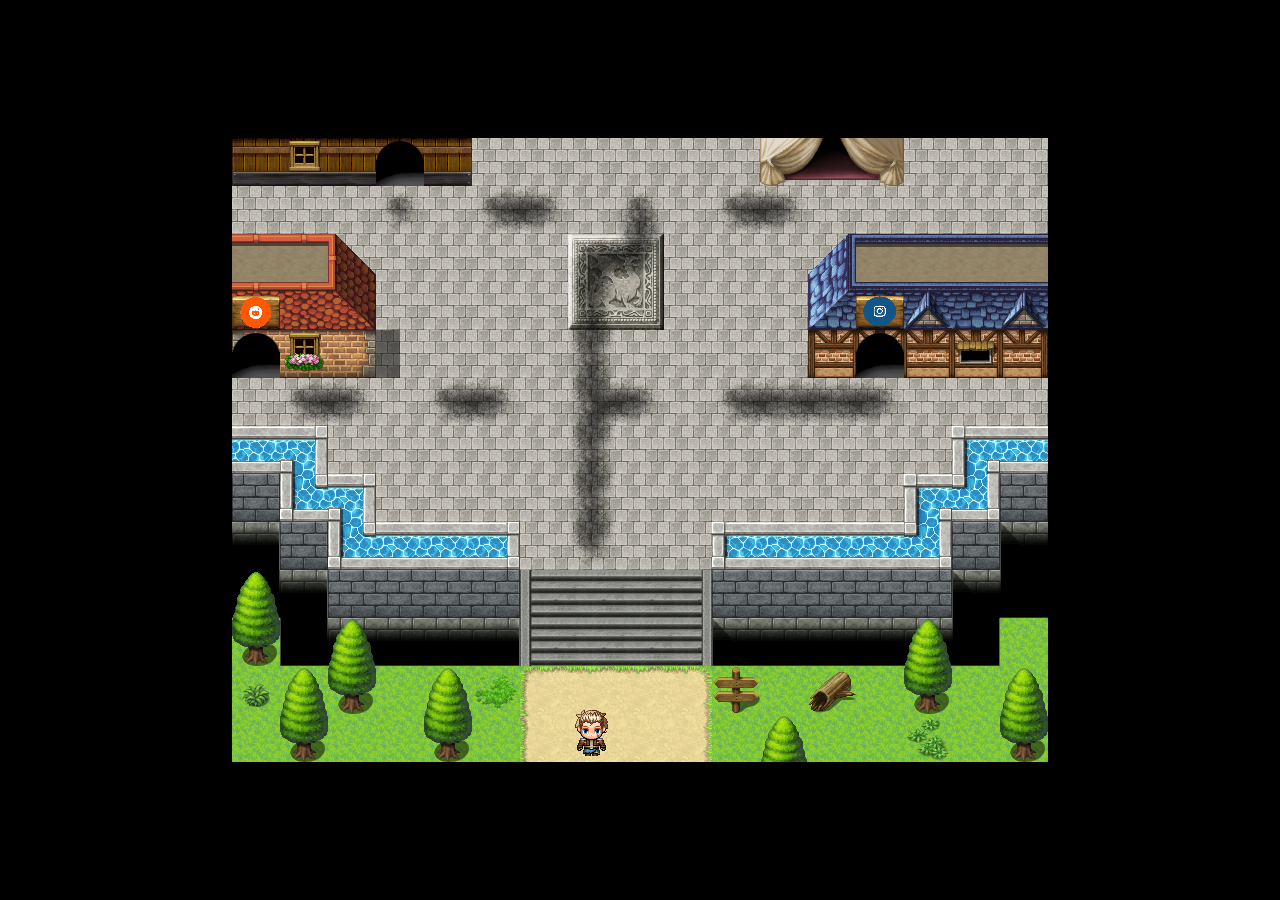
<file: Project1/www/index.html>
<!DOCTYPE html>
<html>
    <head>
        <meta charset="UTF-8">
        <meta name="apple-mobile-web-app-capable" content="yes">
        <meta name="apple-mobile-web-app-status-bar-style" content="black-translucent">
        <meta name="viewport" content="user-scalable=no">
        <link rel="icon" href="icon/icon.png" type="image/png">
        <link rel="apple-touch-icon" href="icon/icon.png">
        <link rel="stylesheet" type="text/css" href="fonts/gamefont.css">
        <title>Project1</title>
    </head>
    <body style="background-color: black">
        <script type="text/javascript" src="js/libs/pixi.js"></script>
        <script type="text/javascript" src="js/libs/pixi-tilemap.js"></script>
        <script type="text/javascript" src="js/libs/pixi-picture.js"></script>
        <script type="text/javascript" src="js/libs/fpsmeter.js"></script>
        <script type="text/javascript" src="js/libs/lz-string.js"></script>
        <script type="text/javascript" src="js/libs/iphone-inline-video.browser.js"></script>
        <script type="text/javascript" src="js/rpg_core.js"></script>
        <script type="text/javascript" src="js/rpg_managers.js"></script>
        <script type="text/javascript" src="js/rpg_objects.js"></script>
        <script type="text/javascript" src="js/rpg_scenes.js"></script>
        <script type="text/javascript" src="js/rpg_sprites.js"></script>
        <script type="text/javascript" src="js/rpg_windows.js"></script>
        <script type="text/javascript" src="js/plugins.js"></script>
        <script type="text/javascript" src="js/main.js"></script>
    </body>
</html>
</file>
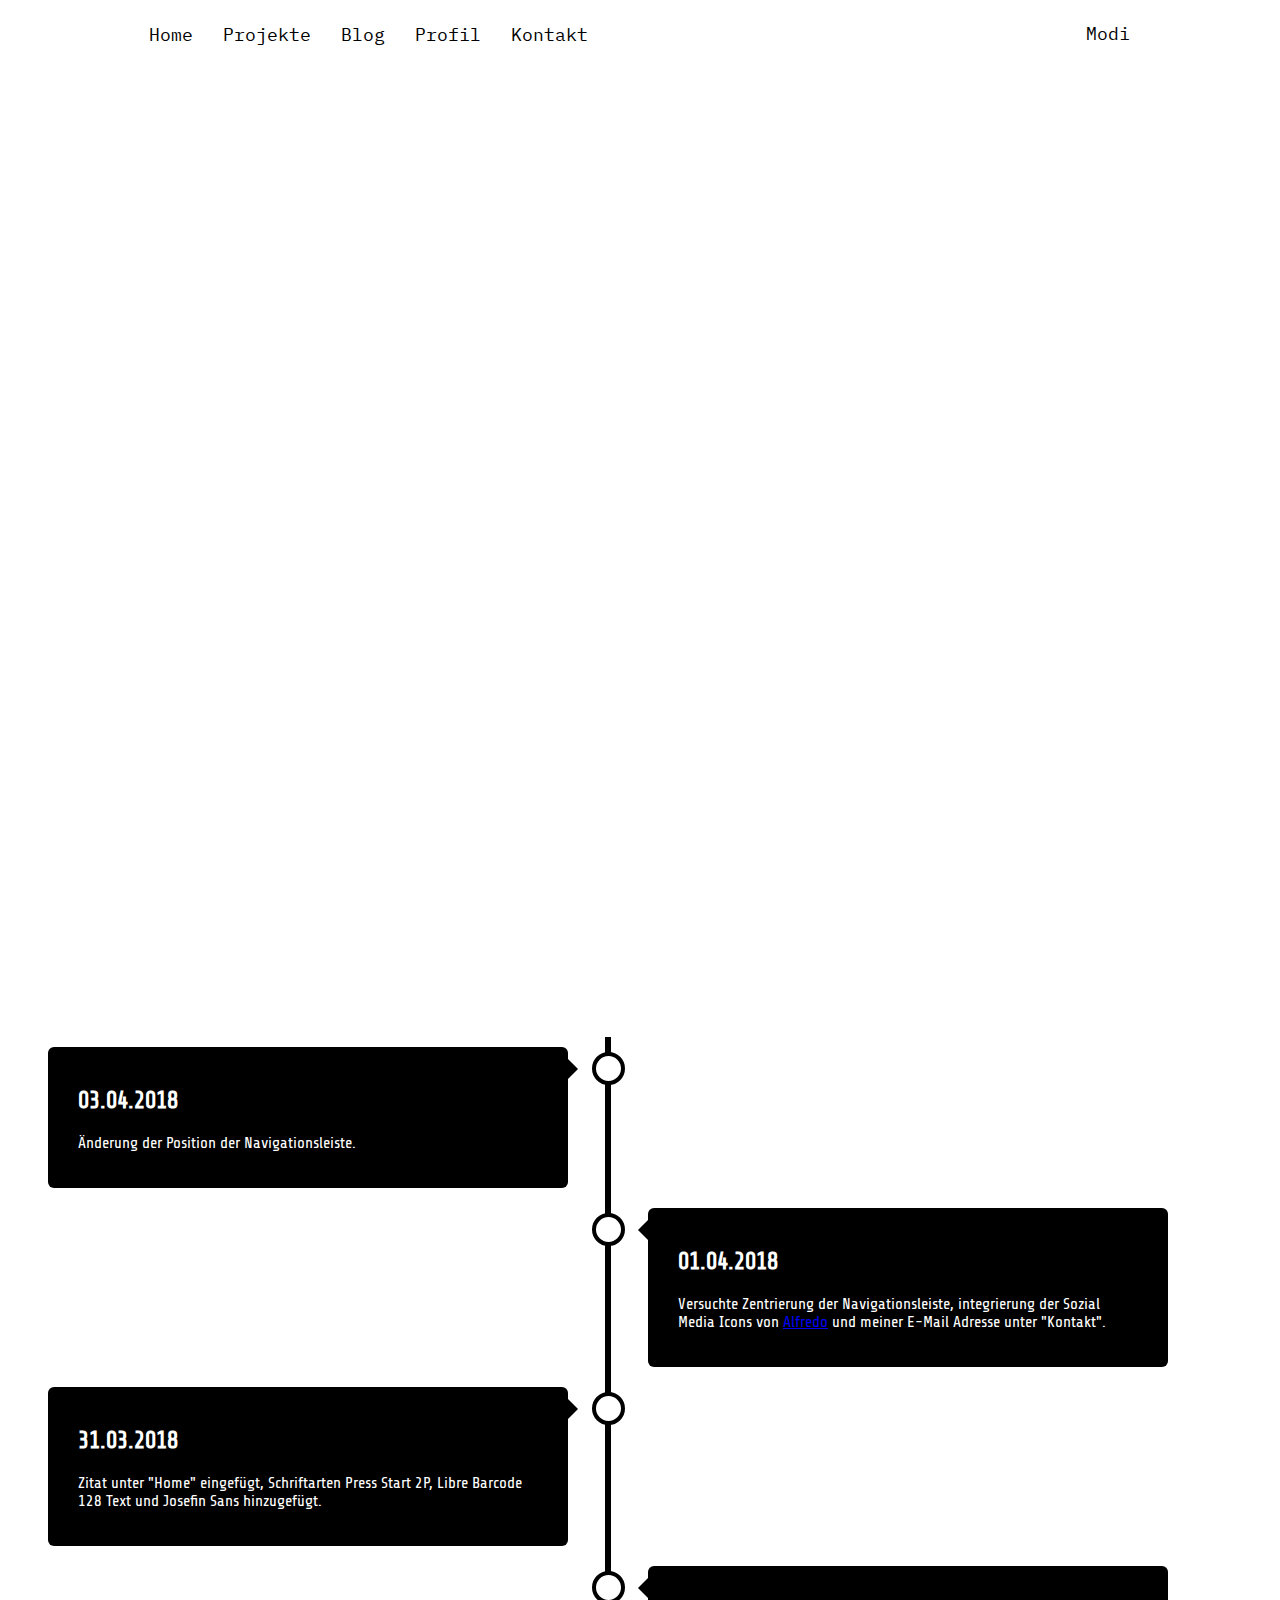
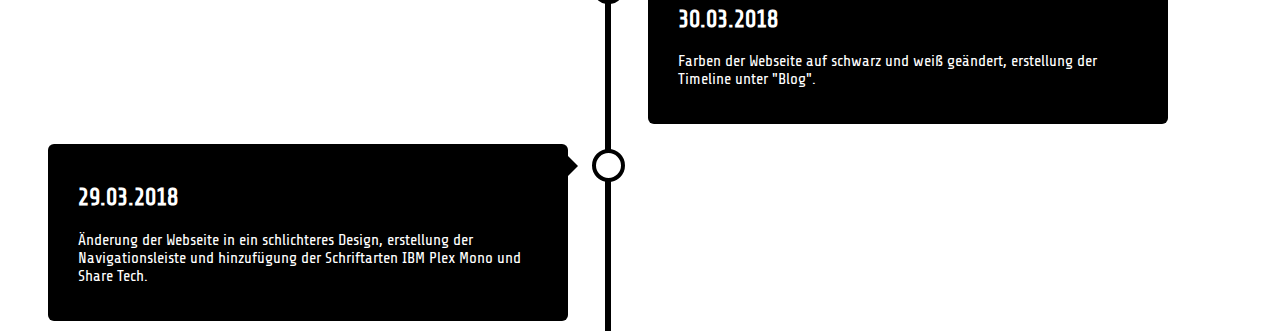
<file: html/blog.html>
<!doctype html>
<html lang="de">
  <head>
    <meta charset="utf-8">
    <meta name="viewport" content="width=device-width, initial-scale=1.0">
           <link rel="stylesheet" href="/css/index.css">
            <link rel="stylesheet" href="/css/blog.css">
            <link href="https://fonts.googleapis.com/css?family=IBM+Plex+Mono|Share+Tech" rel="stylesheet">
        <div id="navbar">
            <a href="/index.html">Home</a>
            <a href="#projeckte">Projekte</a>
            <a href="/html/blog.html">Blog</a>
            <a href="/html/profil.html">Profil</a>
            <a href="/html/kontakt.html">Kontakt</a>
    <div class="dropdown">
        <button class="dropbtn">Modi
            <i class="fa fa-caret-down"></i>
        </button>
        <div class="dropdown-content">
            <a href="/index.html">Business</a>
            <a href="/html/main_rpg.html">Pixel</a>
            <a href="Project1/www/index.html">RPG</a>
        </div>
    </div> 
    </div>
      </head>
    <br>
  <body>
    <div class="timeline">
        <div class="container left">
    <div class="content">
      <h2>03.04.2018</h2>
      <p>Änderung der Position der Navigationsleiste.</p>
    </div>
  </div>
        <div class="container right">
    <div class="content">
      <h2>01.04.2018</h2>
      <p>Versuchte Zentrierung der Navigationsleiste, integrierung der Sozial Media Icons von <a href="https://www.iconfinder.com/AlfredoCreates">Alfredo</a> und meiner E-Mail Adresse unter "Kontakt".</p>
    </div>
  </div>
  <div class="container left">
    <div class="content">
      <h2>31.03.2018</h2>
      <p>Zitat unter "Home" eingefügt, Schriftarten Press Start 2P, Libre Barcode 128 Text und Josefin Sans hinzugefügt. </p>
    </div>
  </div>
  <div class="container right">
    <div class="content">
      <h2>30.03.2018</h2>
      <p>Farben der Webseite auf schwarz und weiß geändert, erstellung der Timeline unter "Blog".  </p>
    </div>
  </div>
        <div class="container left">
    <div class="content">
      <h2>29.03.2018</h2>
      <p>Änderung der Webseite in ein schlichteres Design, erstellung der Navigationsleiste und hinzufügung der Schriftarten IBM Plex Mono und Share Tech.</p>
    </div>
  </div>
</div>
</body>
</file>
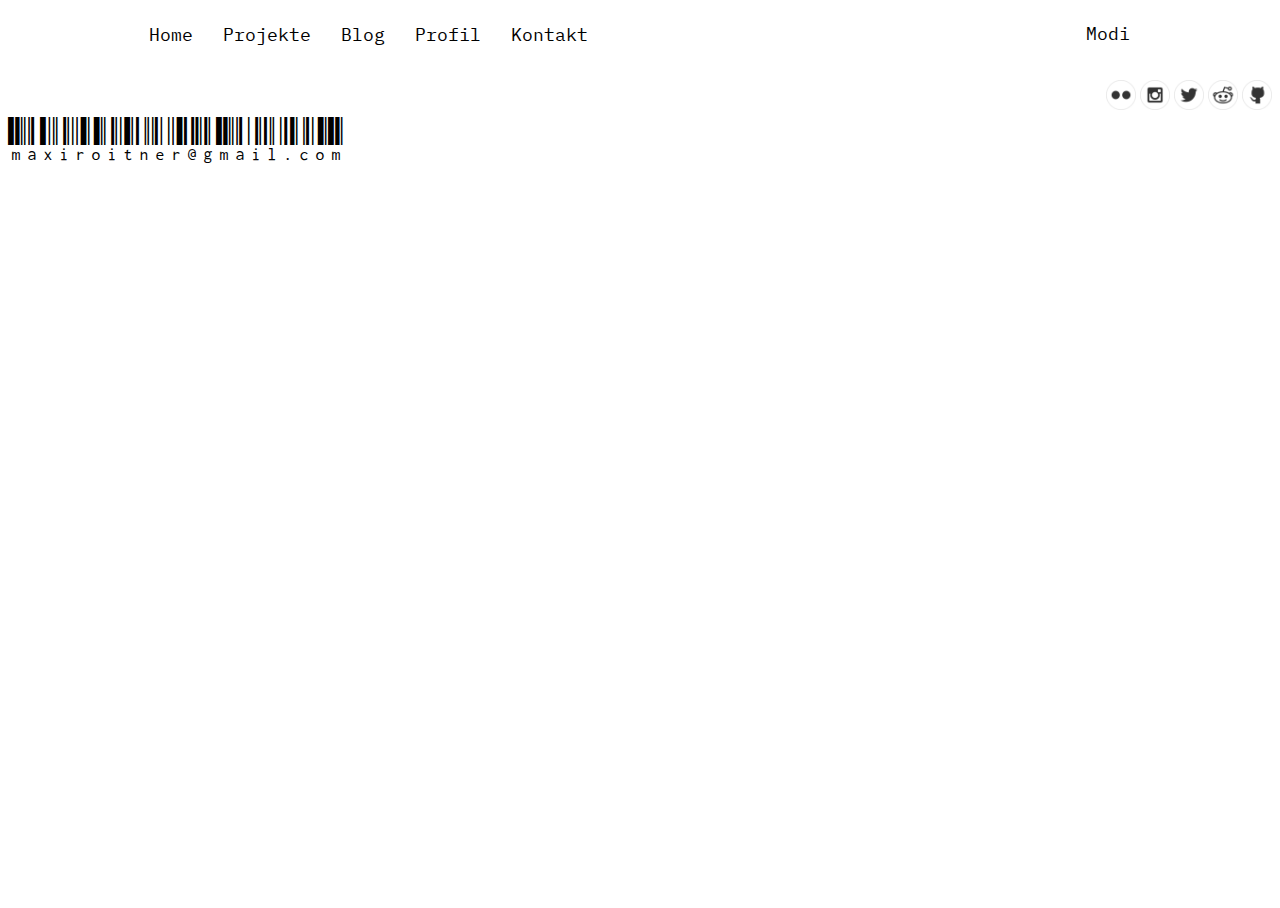
<file: html/kontakt.html>
<!doctype html>
<html lang="de">
  <head>
    <meta charset="utf-8">
    <meta name="viewport" content="width=device-width, initial-scale=1.0">
      <link href="https://fonts.googleapis.com/css?family=IBM+Plex+Mono|Share+Tech" rel="stylesheet">
      <link rel="stylesheet" href="/css/index.css">
      <link rel="stylesheet" href="/css/kontakt.css">
      <link href="https://fonts.googleapis.com/css?family=Josefin+Sans|Libre+Barcode+128+Text|Press+Start+2P" rel="stylesheet">
      
       <div id="navbar">
            <a href="/index.html">Home</a>
            <a href="#projeckte">Projekte</a>
            <a href="/html/blog.html">Blog</a>
            <a href="/html/profil.html">Profil</a>
            <a href="/html/kontakt.html">Kontakt</a>
    <div class="dropdown">
        <button class="dropbtn">Modi
            <i class="fa fa-caret-down"></i>
        </button>
        <div class="dropdown-content">
            <a href="/index.html">Business</a>
            <a href="/html/main_rpg.html">Pixel</a>
            <a href="Project1/www/index.html">RPG</a>
        </div>
    </div> 
    </div>
      <br>
       <br>
       <br>
      <br>
      <div class="sozial_media">
        <a href="https://www.flickr.com/people/maxation/"><img src="/img/normal/if_flickr_online_social_media_734398.png" /></a>
        <a href="https://www.instagram.com/maxation.png/"><img src="/img/normal/if_instagram_online_social_media_734394.png" ></a>
        <a href="https://twitter.com/MaxationX"><img src="/img/normal/if_online_social_media_twitter_734377.png"/></a>
        <a href="https://www.reddit.com/user/MaxationX/"><img src="/img/normal/if_online_social_media_reddit_734381.png"/></a>
        <a href="https://github.com/Maxation"><img src="/img/normal/if_github_social_media_logo_1221583.png"/></a>
      </div>
       <br>
       <br>
      <div class="e-mail">maxiroitner@gmail.com</div>
</file>
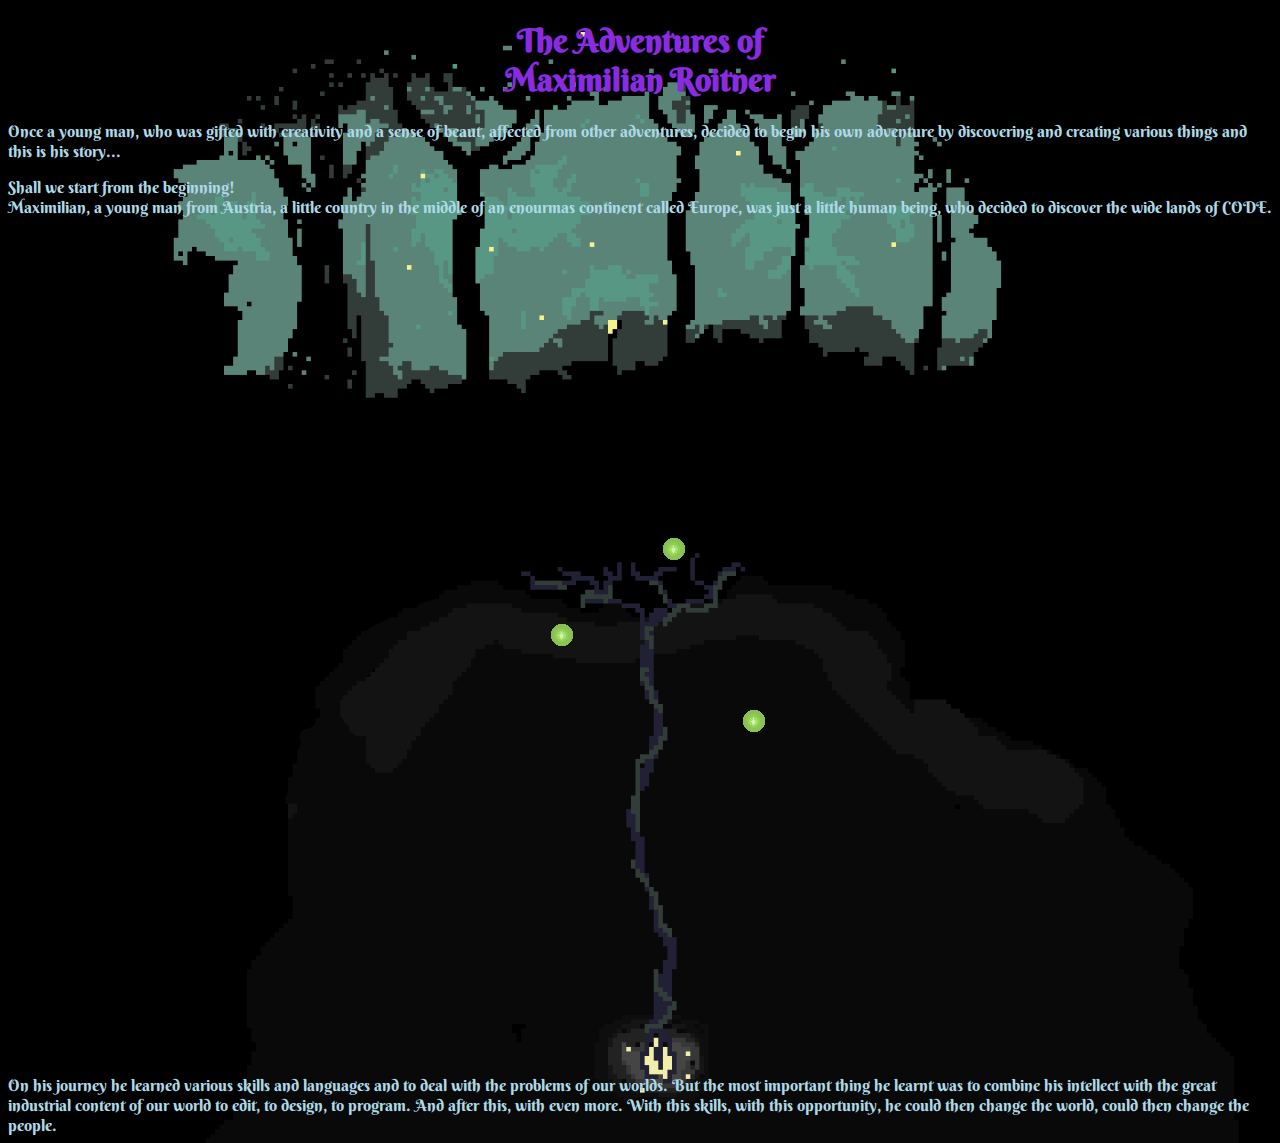
<file: html/main_rpg.html>
<!doctype html>
<html lang="de">
  <head>
    <meta charset="utf-8">
    <meta name="viewport" content="width=device-width, initial-scale=1.0">
	<title>Adventures of Max</title>
	<link rel="stylesheet" href="/css/main_rpg.css">
      <link href="https://fonts.googleapis.com/css?family=Berkshire+Swash" rel="stylesheet">
</head>
<body>
<h1>The Adventures of <br>
    
    Maximilian Roitner</h1>

<p> Once a young man, who was gifted with creativity and a sense of beaut, affected from other adventures, decided to begin his own adventure by discovering and creating various things and this is his story... </p>

<link href="https://fonts.googleapis.com/css?family=Berkshire+Swash" rel="stylesheet">  
    
<p1>Shall we start from the beginning!
    
<br>Maximilian, a young man from Austria, a little country in the middle of an enourmas continent called Europe, was just a little human being, who decided to discover the wide lands of CODE.</p1>
<br>
    <div class="lights3">
        <a href="/html/working_rpg.html">
            <img style="margin-top: 300px" src="/img/rpg_mode/light_100_.gif" height="20%" title="HTML &#13;In 2018 Max learned to create places where others could visit and find the hidden secrets of his powers, but most of them couldn`t find the place hidden in the dark deeps of web">
        </a>
    </div>
    
    <br>
    <div class="lights1">
        <a href="/html/working_rpg.html">
            <img src="/img/rpg_mode/light_100_.gif" height="20%" title="Videoediting &#13;In 2013 Max lerned to change his own version of the past. This was connected to a lot of training, but after many weeks he managed to get the ability to cut throught time and space">
        </a>
    </div>
    
    <br>
    <div class="lights2">
        <a href="/html/working_rpg.html">
            <img style="margin-bottom: 300px" src="/img/rpg_mode/light_100_.gif" height="20%" title="C# &#13;In 2016 Max lerned to understand the construction of varios objects and to rebuild structures of the world itself ">
        </a>
    </div>
<br>
    
<p3> On his journey he learned various skills and languages and to deal with the problems of our worlds. But the most important thing he learnt was to combine his intellect with the great industrial content of our world to edit, to design, to program. And after this, with even more. With this skills, with this opportunity, he could then change the world, could then change the people. </p3>
</file>
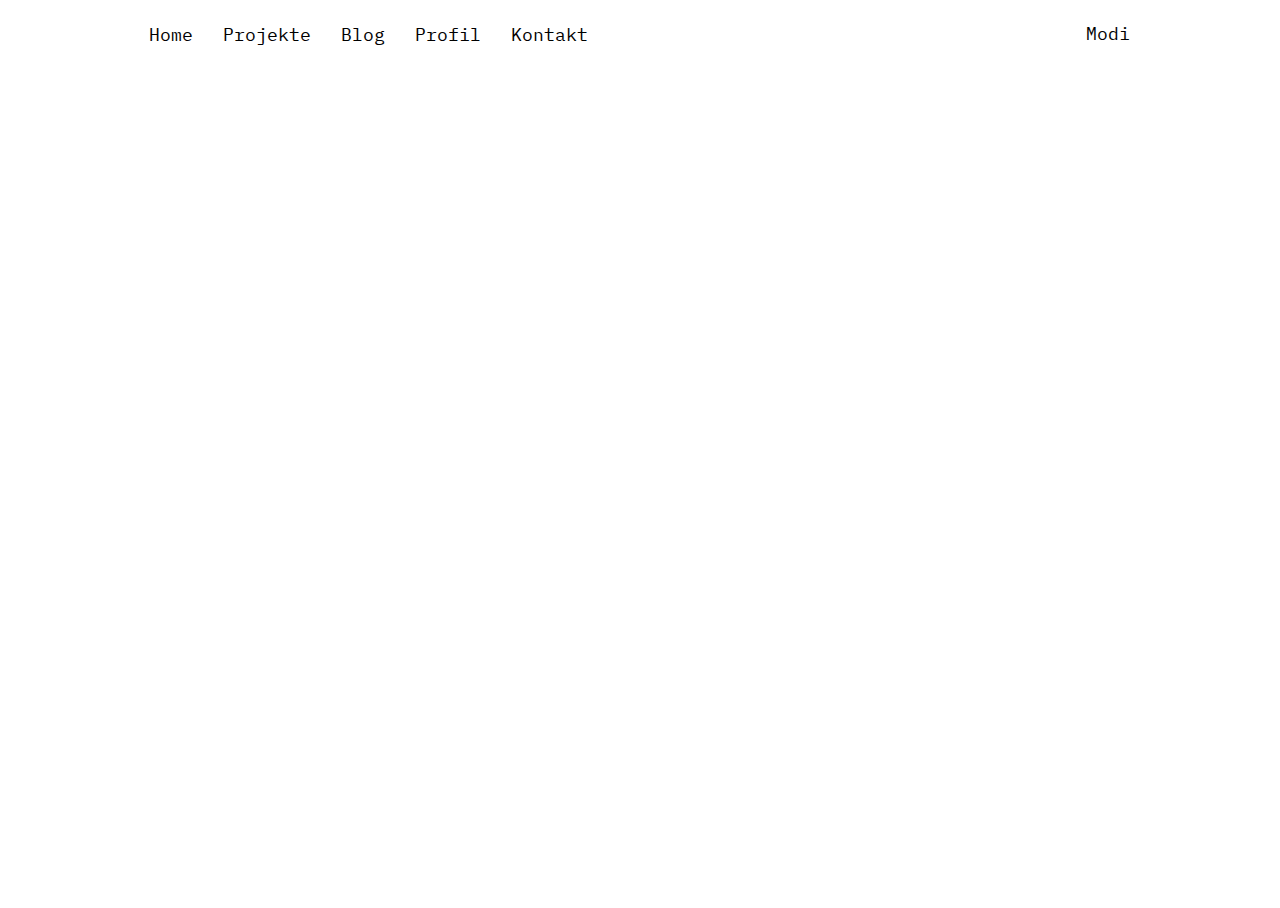
<file: html/profil.html>
<!doctype html>
<html lang="de">
  <head>
    <meta charset="utf-8">
    <meta name="viewport" content="width=device-width, initial-scale=1.0">
           <link rel="stylesheet" href="/css/index.css">
            <link rel="stylesheet" href="/css/blog.css">
            <link href="https://fonts.googleapis.com/css?family=IBM+Plex+Mono|Share+Tech" rel="stylesheet">
        <div id="navbar">
            <a href="/index.html">Home</a>
            <a href="#projeckte">Projekte</a>
            <a href="/html/blog.html">Blog</a>
            <a href="/html/profil.html">Profil</a>
            <a href="/html/kontakt.html">Kontakt</a>
    <div class="dropdown">
        <button class="dropbtn">Modi
            <i class="fa fa-caret-down"></i>
        </button>
        <div class="dropdown-content">
            <a href="/index.html">Business</a>
            <a href="/html/main_rpg.html">Pixel</a>
            <a href="Project1/www/index.html">RPG</a>
        </div>
    </div> 
    </div>
      </head>
</file>
<file: Project1/www/fonts/gamefont.css>
@font-face {
    font-family: GameFont;
    src: url("mplus-1m-regular.ttf");
}

.IIV::-webkit-media-controls-play-button,
video::-webkit-media-controls-start-playback-button {
    opacity: 0;
    pointer-events: none;
    width: 5px;
}
</file>
<file: css/index.css>
#navbar 
{
  padding-right: 10%;
    padding-left: 10%;
}
p3
{
    color: black;
    font-family: 'Josefin Sans', sans-serif;
    
}
p2
{
    color: black;
}
h1
{
   color: black;
    font-family: 'Josefin Sans', sans-serif;
}
#navbar a 
{
    font-family: 'IBM Plex Mono', monospace;
     font-size: 18px;
    float: left;
    display: block;
    color: black;
    text-align: center;
    padding: 15px;
    text-decoration:none; 
}

#navbar a:hover 
{
    background-color: black;
    color: white;
}
body    
{
    background-color: white;
    background-attachment: fixed;
    background-position: center;
    background-size: cover;
    overflow: scroll;
    overflow-x: hidden;
    background-repeat: no-repeat;
}
 .dropdown 
{
    font-family: 'IBM Plex Mono',monospace;
  float: right;
    text-align: center;
    display: block;
}
.dropdown .dropbtn 
{
  font-size: 18px; 
  border: none;
  outline: none;
  color: black;
  padding: 14px 16px;
  background-color: inherit;
  font-family: inherit; 
  margin: 0; 
}
.navbar a:hover, .dropdown:hover .dropbtn 
{
  background-color: white;
}
.dropdown-content 
{
    font-family: 'IBM Plex Mono', monospace;
  display: none;
  position: absolute;
  background-color:white;
  width: 120px;
  box-shadow: 0px 8px 16px 0px rgba(0,0,0,0.2);
  z-index: 1;
}
.dropdown:hover .dropdown-content 
{
  display:grid;
}
div.-content
{
    white-space: nowrap;
    overflow: auto;
}
div.navbar a
{
     display: inline-block;
    color: black;
    text-align: center;
    padding: 14px;
    text-decoration: none;
}
 body, html 
{
    height: 100%;
}
.hero-image 
{
    background-image: url("photographer.jpg");
    height: 50%;
    /* Position and center the image to scale nicely on all screens */
    background-position: center;
    background-repeat: no-repeat;
    background-size: cover;
    position: relative;
}

/* text in der mitte */
.hero-text 
{
    text-align: center;
    position: absolute;
    top: 50%;
    left: 50%;
    transform: translate(-50%, -50%);
    color: black;
}
.zitat
{
    text-align: center;
    position: absolute;
    font-family: 'Share Tech', sans-serif;
    top: 80%;
    left: 50%;
    transform: translate(-50%, -50%);
    color: black;
}
</file>
<file: css/blog.css>
* 
{
    box-sizing: border-box;
}
h2
{
    font-family: 'Share Tech', sans-serif;
    color: white
    
}
p
{
    font-family: 'Share Tech', sans-serif;
    color: white
}
/* Set a background color */
body 
{
    background-color: white;
    font-family: Helvetica, sans-serif;
}

/* The actual timeline (the vertical ruler) */
.timeline 
{
    margin-top: 80%;
    position: relative;
    max-width: 1200px;
    margin: 10 auto;
}

/* die Timeline */
.timeline::after 
{
    
    content: '';
    position: absolute;
    width: 6px;
    background-color: black;
    top: 0;
    bottom: 0;
    left: 50%;
    margin-left: -3px;
}
/* Box um den Kontent herum */
.container {
  padding: 10px 40px;
  position: relative;
  background-color: inherit;
  width: 50%;
}

/* The circles on the timeline */
.container::after {
  content: '';
  position: absolute;
  width: 25px;
  height: 25px;
  right: -17px;
  background-color: white;
  border: 4px solid black;
  top: 15px;
  border-radius: 50%;
  z-index: 1;
}

/* Place the container to the left */
.left {
  left: 0;
}

/* Place the container to the right */
.right {
  left: 50%;
}

/* Add arrows to the left container (pointing right) */
.left::before 
{
  content: " ";
  height: 0;
  position: absolute;
  top: 22px;
  width: 0;
  z-index: 1;
  right: 30px;
  border: medium solid black;
  border-width: 10px 0 10px 10px;
  border-color: transparent transparent transparent black;
}

/* Add arrows to the right container (pointing left) */
.right::before 
{
  content: " ";
  height: 0;
  position: absolute;
  top: 22px;
  width: 0;
  z-index: 1;
  left: 30px;
  border: medium solid black;
  border-width: 10px 10px 10px 0;
  border-color: transparent black transparent transparent;
}

/* Fix the circle for containers on the right side */
.right::after 
{
  left: -16px;
}

/* The actual content */
.content 
{
  padding: 20px 30px;
  background-color: black;
  position: relative;
  border-radius: 6px;
}

/* Media queries - Responsive timeline on screens less than 600px wide */
@media screen and (max-width: 600px) 
{
/* Place the timelime to the left */
  .timeline::after {
    left: 31px;
  }

/* Full-width containers */
  .container {
    width: 100%;
    padding-left: 70px;
    padding-right: 25px;

  }

/* Make sure that all arrows are pointing leftwards */
  .container::before {
    left: 60px;
    border: medium solid black;
    border-width: 10px 10px 10px 0;
    border-color: transparent black transparent transparent;
  }

/* Make sure all circles are at the same spot */
  .left::after, .right::after {
    left: 15px;
  }

/* Make all right containers behave like the left ones */
  .right {
    left: 0%;
  }
}
timeline0
{
  margin-top: 50px;  
}
</file>
<file: css/kontakt.css>
.sozial_media
{
    margin-top: ;
    float: right;
    
}
.e-mail
{
    
   padding-top: ;
    font-family: 'Libre Barcode 128 Text', cursive;
    font-size: 3em;

    float: left;
}
img
{
    height: 30px;
}
</file>
<file: css/main_rpg.css>
h1  {
        color: blueviolet;
        text-align: center;
        font-family: 'Berkshire Swash', cursive;
        font-size: 3m;
        position:sticky;
    }
br  {
        font-family: 'Berkshire Swash', cursive;
        font-size: 1em;
    }
@media screen and (max-width: 600px)
    {
        body{
                background-color: black;
                background-image: url(/img/rpg_mode/Background2.0.gif);
                background-size: cover;
                overflow: scroll;
                overflow-x: hidden;
                background-repeat: no-repeat;
             }
    }
@media screen and (min-width: 601px)
    {
        body{
                background-color: black;
                background-image: url(/img/rpg_mode/background_full.gif);
                background-size: cover;
                overflow: scroll;
                overflow-x: hidden;
                /*overflow: hidden;*/
                background-repeat: no-repeat;
            }
    }
p   {
        color: lightblue;
        font-size: 1em;
        font-family: 'Berkshire Swash', cursive;
    }
p1  {
        color: lightblue;
        font-size: 1em;
        font-family: 'Berkshire Swash', cursive;
    }
p2  {
        font-size:42em;
        visibility: hidden;
    }
p3  {
        color: lightblue;
        font-size: 1em;
        font-family: 'Berkshire Swash', cursive;
    }
p4  {
        font-size:em;
        visibility: hidden;
    }

.lights1{
            text-align: center;
            padding-right: 10rem;
        }
.lights2{
            text-align: center;
            padding-left: 14rem;
        }
.lights3{
            text-align: center;
            padding-left: 4rem;
        }
</file>
